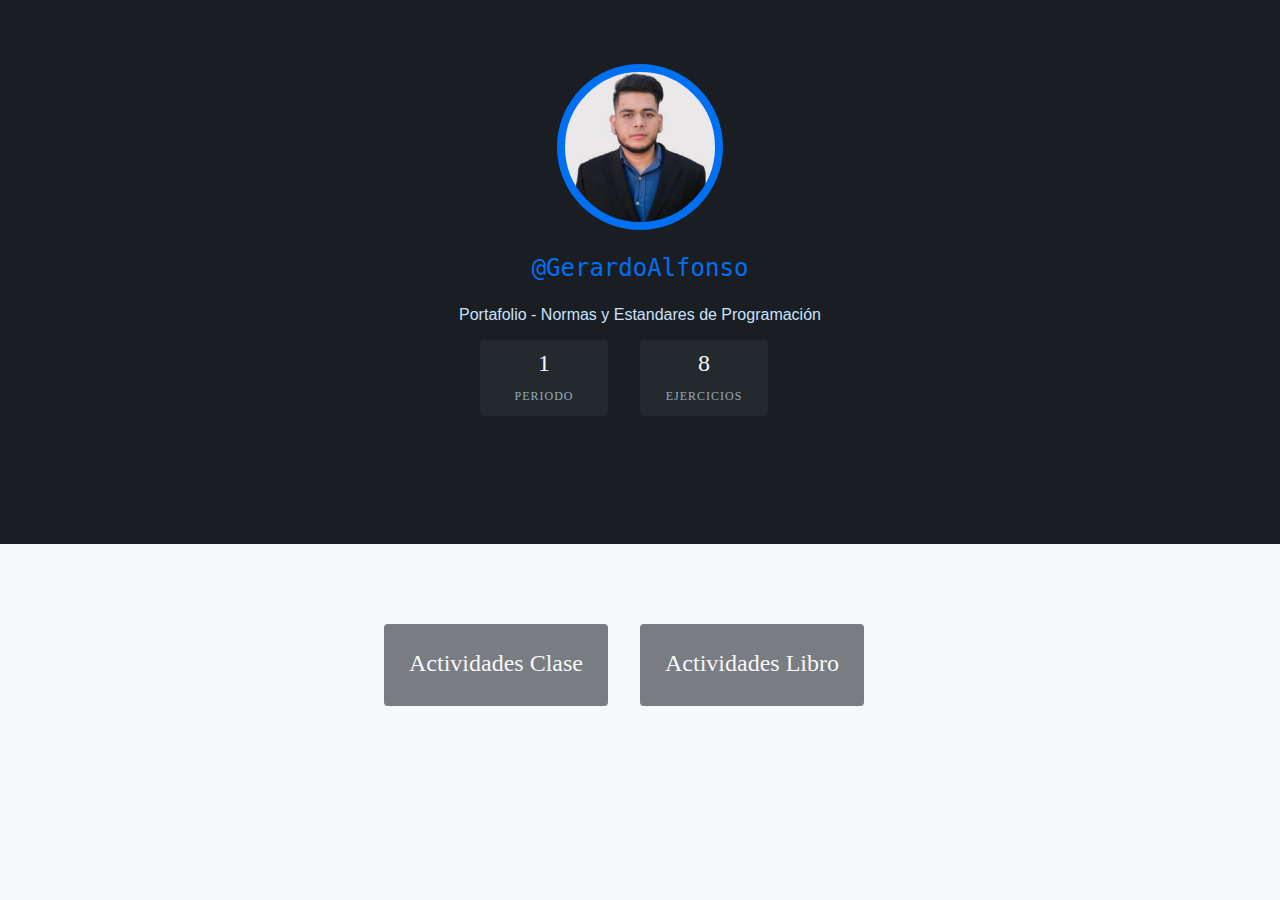
<file: index.html>
<!DOCTYPE html>
<html lang="es">
<head>
    <meta charset="UTF-8">
    <meta http-equiv="X-UA-Compatible" content="IE=edge">
    <meta name="viewport" content="width=device-width, initial-scale=1.0">
    <title>Portafolio</title>
    <link rel="stylesheet" href="css/styles.css">
</head>
<body>
    
    <div class="resume">
        <div class="user-info">
            <div class="photo">
            
            </div>
            <div class="name">
                <p>@GerardoAlfonso</p>
            </div>
            <div class="description">
                <p>Portafolio - Normas y Estandares de Programación</p>
            </div>
            <div class="card-header">
                <div class="card-1">
                    <p class="card-header-number"> 1</p>
                    <p class="card-header-title">Periodos</p>
                </div>
                <div class="card-2">
                    <p class="card-header-number">7</p>
                    <p class="card-header-title">Ejercicios</p>
                </div>
            </div>
        </div>
    </div>
    <div class="" id="periodo1" >
        <div class="back">
            <div class="section-1" id="periodo1">
                <a href="Periodos/1/" class="section-header-text"> Periodo 1</a>
            </div>
        </div>
    </div>

</body>
<script>
    window.location = window.location.href.replace("index.html", "") + "Periodos/1/index.html";
</script>
</html>
</file>
<file: css/styles.css>
html{
    margin: 0;
    padding: 0;
}
body{
    margin: 0;
    padding: 0;
    background-color:  rgb(247, 248, 250);
}
:root{
    --dark-navy: #020c1b;
    --navy: #0a192f;
    --light-navy: #112240;
    --lightest-navy: #233554;
    --navy-shadow: rgba(2,12,27,0.7);
    --dark-slate: #495670;
    --slate: #8892b0;
    --light-slate: #a8b2d1;
    --lightest-slate: #ccd6f6;
    --white: #e6f1ff;
    --green: #64ffda;
    --green-tint: rgba(100,255,218,0.1);
    --pink: #f57dff;
    --blue: #57cbff;
    --font-sans: "Calibre","Inter","San Francisco","SF Pro Text",-apple-system,system-ui,sans-serif;
    --font-mono: "SF Mono","Fira Code","Fira Mono","Roboto Mono",monospace;
    --fz-xxs: 12px;
    --fz-xs: 13px;
    --fz-sm: 14px;
    --fz-md: 16px;
    --fz-lg: 18px;
    --fz-xl: 20px;
    --fz-xxl: 22px;
    --fz-heading: 32px;
    --border-radius: 4px;
    --nav-height: 100px;
    --nav-scroll-height: 70px;
    --tab-height: 42px;
    --tab-width: 120px;
}
.resume
{
    padding-top: 5%;
    padding-bottom: 10%;
    text-align: center;
    background-color: rgb(26, 30, 34);
}
.user-info
{
    margin: auto;
}
.photo{
    margin: 0px auto;
    width: 150px;
    height: 150px;
    background-image: url('../img/profile.png');
    background-size: cover;
    border-radius: 50%;
    border: 0.5rem solid rgb(0, 112, 243);
}
.name{
    margin: 0px auto;
    margin-bottom: 1.5rem;
    font-family: "SF Mono", "Fira Code", "Fira Mono", "Roboto Mono", "Lucida Console", Monaco, monospace;
    color: rgb(0, 112, 243);    
    font-size: 1.5rem;
}
.description
{
    font-family: Inter, system, -apple-system, BlinkMacSystemFont, Roboto, "Segoe UI", Arial, sans-serif;
    color: rgb(200, 225, 255);
    text-align: center;
}
.card-header{
    display: flex;
    justify-content: center;
}
.card-1, .card-2
{
    margin-right: 2rem;
    width: 10%;
    max-width: 150px;
    -webkit-box-pack: center;
    justify-content: center;
    -webkit-box-align: center;
    align-items: center;
    flex-direction: column;
    border-radius: 0.25rem;
    text-align: center;
    background-color: rgb(36, 41, 46);
}

.card-header-number
{
    color: rgb(246, 248, 250);
    font-size: 1.5rem;
    margin-top: 10px;
    margin-bottom: 0;
}
.card-header-title
{
    text-transform: uppercase;
    font-size: 0.75rem;
    letter-spacing: 1px;
    margin-top: 0.75rem;
    color: rgba(200, 225, 255, 0.7);
}

/* ******* */
.content
{
    margin-left: 10em;
    margin-right: 10em;
}

.cards{
    display: flex;
    justify-content: center;
    margin-top: -5%;
}

.cards.second{
    display: flex;
    justify-content: center;
    margin-top: -5%;
}


.card-generic
{   
    margin-right: 2rem;
    width: calc(33% - 4rem);
    max-width: 300px;
    height: 50%;
    background-color: rgb(255, 255, 255);
    padding: 2rem;
    border-radius: 0.25rem;
    box-shadow: rgb(0 0 0 / 20%) 0px 5px 30px -15px;
}

.card-generic .card-title
{
    display: inline-block;
    margin: 0px;
    font-size: 1.75rem;
    background-image: linear-gradient(90deg, rgb(209, 213, 218) 50%, rgba(255, 255, 255, 0) 0px);
    background-position: center bottom;
    background-repeat: repeat-x;
    background-size: 10px 2px;
    padding-bottom: 6px;
    margin-bottom: 2rem;
}
.card-generic > .modal-container > img
{
    width:100%;
    height:100%;
    object-fit: cover;
}


/* .modal-container{
    display: inline-block;
    position: relative;
} */

.modal-container.active{
    position: fixed;
    /* width: 100%;
    height: 100%; */
    display: flex;
    justify-content: center;
    align-items: center;
    top: 20vh;
    left: 10%;
}

.modal-container.active img{
    z-index: 1;
    width: 100%;
    height: 100%;
}

.modal-container.active::after{
    content: '';
    position: fixed;
    width: 100vw;
    height: 100vh;
    top: 0;
    left: 0;
    background-color: rgba(0,0,0,0.65);
    z-index: 0;
}




@media screen and (min-width: 1024px) and (max-width: 1439px){
    .modal-container.active{
        left: 17%;
    }
    .cards.second{
        margin-top: 5%;
    }
    
}


@media screen and (min-width: 1440px) and (max-width: 2000px){
    .cards
    {
        margin-top: -5%;
    }
    .resume{
        padding-bottom: 15%;
    }
    .cards.second{
        margin-top: 5%;
    }
    .modal-container.active{
        left: 22%;
    }
    
}
@media screen and (min-width: 2001px) and (max-width: 2560px) {
    .cards
    {
        margin-top: -2%;
    }
    .resume{
        padding-bottom: 5%;
    }
    .cards.second{
        margin-top: 1.5%;
    }

    .modal-container.active{
        left: 35%;
    }


}


.active {
    display: none;
}

.section, .back{
    display: flex;
    justify-content: center;
}
.section-1, .section-2
{
    margin-right: 2rem;
    margin-top: 5rem;
    width: 15%;
    max-width: 300px;
    height: 15%;
    max-height: 300px;
    padding-left: 1rem;
    padding-right: 1rem;
    padding-top: 1rem;
    padding-bottom: 0.3rem;
    -webkit-box-pack: center;
    justify-content: center;
    -webkit-box-align: center;
    align-items: center;
    flex-direction: column;
    border-radius: 0.25rem;
    text-align: center;
    background-color: rgba(36, 41, 46, 0.6);
    cursor: pointer;
}

.section-header-text
{
    color: rgb(246, 248, 250);
    font-size: 1.5rem;
    margin-top: 10px;    
    /* margin-bottom: 0; */
}
</file>
